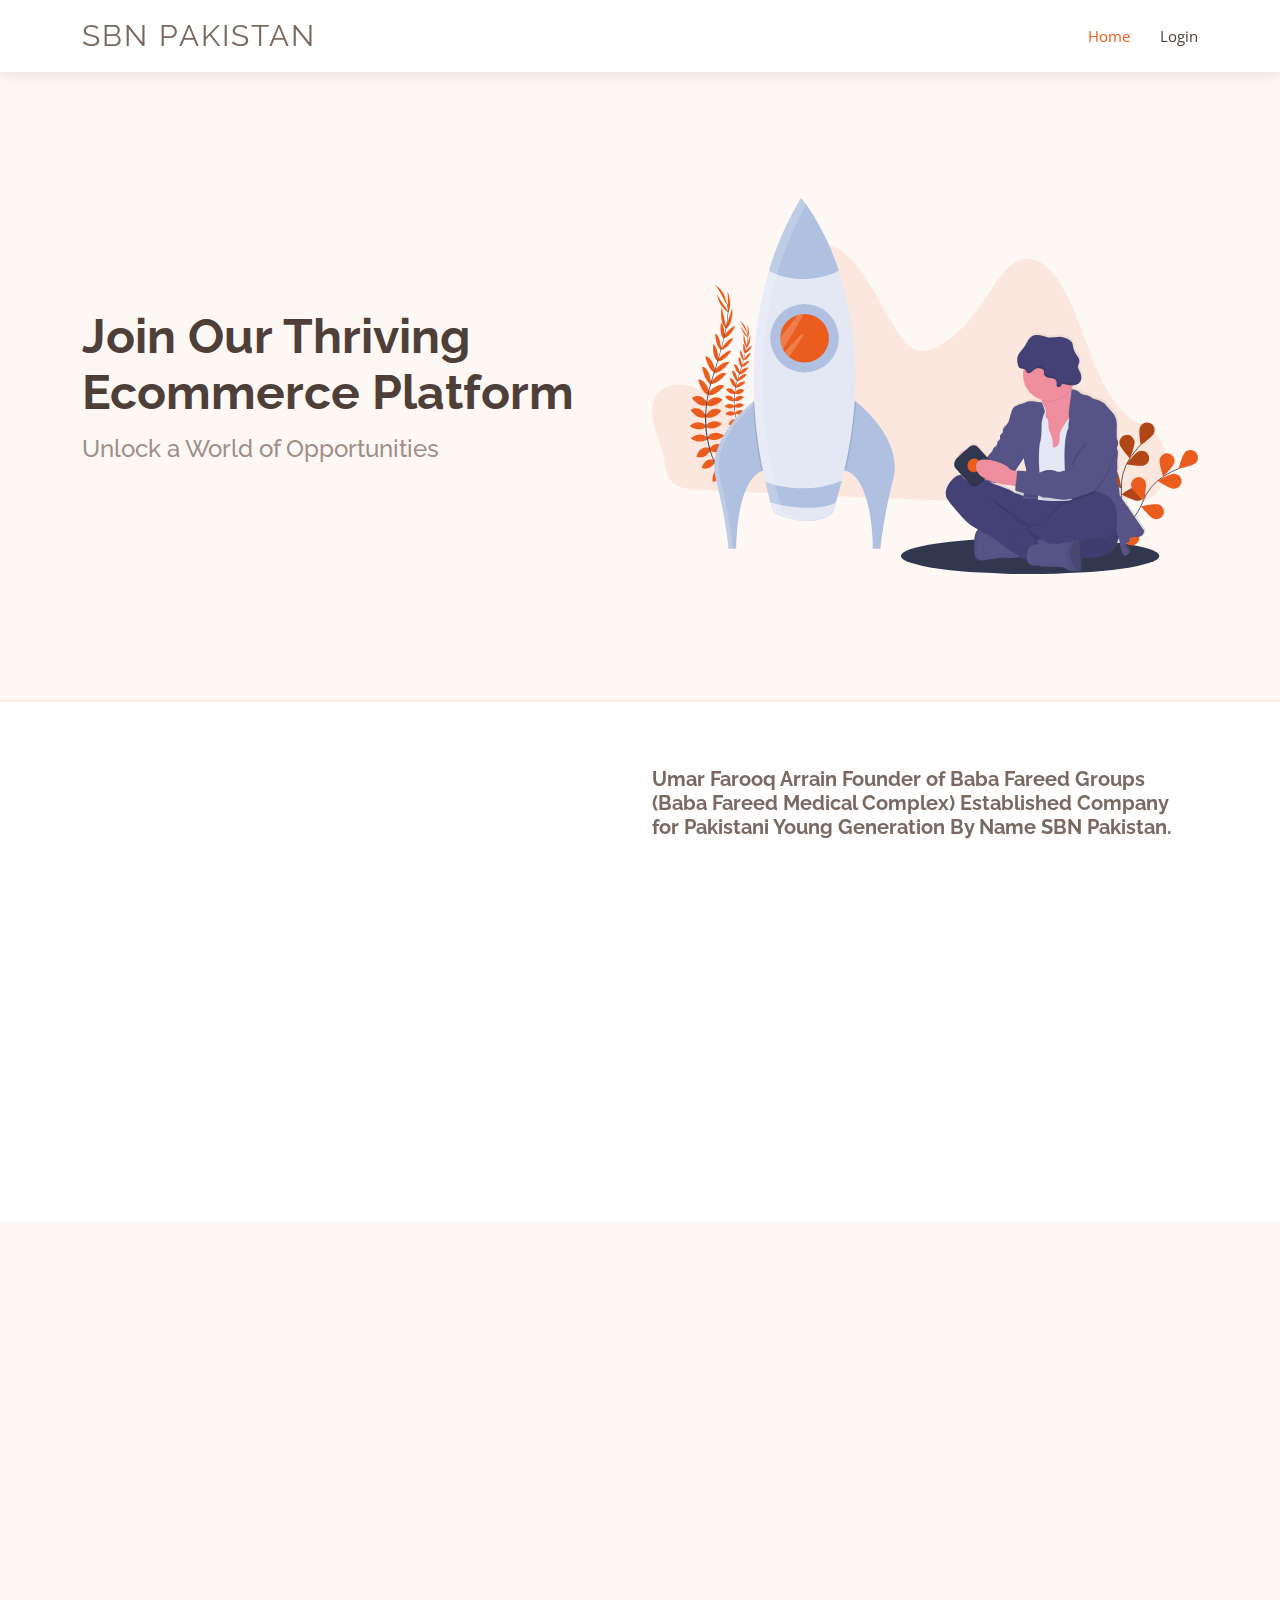
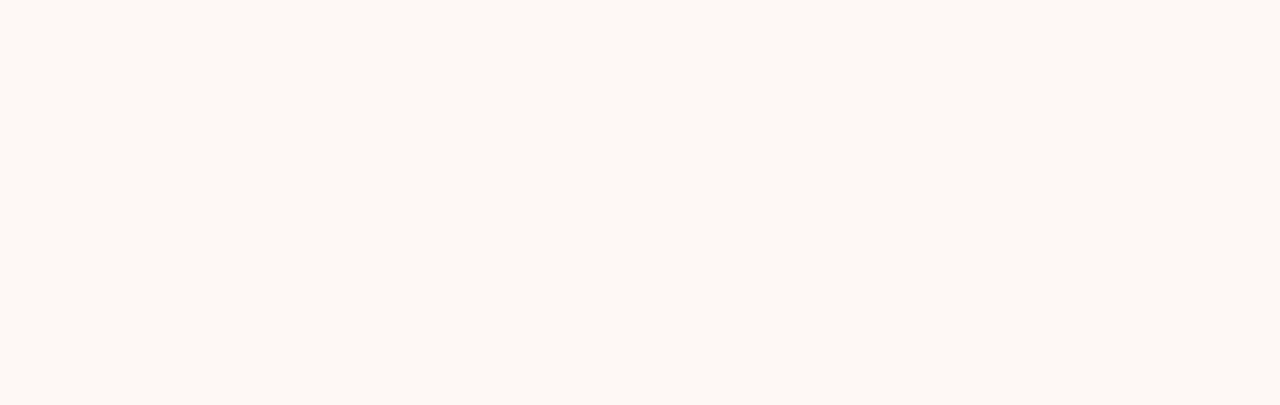
<file: index.html>
<!DOCTYPE html>
<html lang="en">

<head>
  <meta charset="utf-8">
  <meta content="width=device-width, initial-scale=1.0" name="viewport">
  <title>SBN PAKISTAN</title>

  <meta content="" name="description">
  <meta content="" name="keywords">

  <!-- Favicons -->
  <link href="images/SBN.png" rel="icon">
  <link href="images/SBN.png" rel="apple-touch-icon">

  <!-- Google Fonts -->
  <link href="https://fonts.googleapis.com/css?family=Open+Sans:300,300i,400,400i,600,600i,700,700i|Raleway:300,300i,400,400i,600,600i,700,700i" rel="stylesheet">

  <!-- Vendor CSS Files -->
  <link href="assets/vendor/aos/aos.css" rel="stylesheet">
  <link href="assets/vendor/bootstrap/css/bootstrap.min.css" rel="stylesheet">
  <link href="assets/vendor/bootstrap-icons/bootstrap-icons.css" rel="stylesheet">
  <link href="assets/vendor/boxicons/css/boxicons.min.css" rel="stylesheet">
  <link href="assets/vendor/glightbox/css/glightbox.min.css" rel="stylesheet">
  <link href="assets/vendor/swiper/swiper-bundle.min.css" rel="stylesheet">

  <!-- Template Main CSS File -->
  <link href="assets/css/style.css" rel="stylesheet">

  <!-- =======================================================
  * Template Name: Ninestars
  * Updated: Mar 10 2023 with Bootstrap v5.2.3
  * Template URL: https://bootstrapmade.com/ninestars-free-bootstrap-3-theme-for-creative/
  * Author: BootstrapMade.com
  * License: https://bootstrapmade.com/license/
  ======================================================== -->
</head>

<body>

  <!-- ======= Header ======= -->
  <header id="header" class="fixed-top d-flex align-items-center">
    <div class="container d-flex align-items-center justify-content-between">

      <div class="logo">
        
        <h1 class="text-light"><a href="index.html"><span>SBN PAKISTAN</span></a></h1>
        <!-- Uncomment below if you prefer to use an image logo -->
        <!-- <a href="index.html"><img src="assets/img/logo.png" alt="" class="img-fluid"></a>-->
      </div>

      <nav id="navbar" class="navbar">
        <ul>
          <li><a class="nav-link scrollto active" href="#hero">Home</a></li>
          <li><a class="nav-link scrollto" href="login.php">Login</a></li>

        
        

        </ul>
        <i class="bi bi-list mobile-nav-toggle"></i>
      </nav><!-- .navbar -->

    </div>
  </header><!-- End Header -->

  <!-- ======= Hero Section ======= -->
  <section id="hero" class="d-flex align-items-center">

    <div class="container">
      <div class="row gy-4">
        <div class="col-lg-6 order-2 order-lg-1 d-flex flex-column justify-content-center">
          <h1>Join Our Thriving  Ecommerce Platform </h1>
          <h2>Unlock a World of Opportunities</h2>

        </div>
        <div class="col-lg-6 order-1 order-lg-2 hero-img">
          <img src="assets/img/hero-img.svg" class="img-fluid animated" alt="">
        </div>
      </div>
    </div>

  </section><!-- End Hero -->

  <main id="main">

    <!-- ======= About Section ======= -->
    <section id="about" class="about">
      <div class="container">

        <div class="row justify-content-between">
          <div class="col-lg-5 d-flex align-items-center justify-content-center about-img">
            <img src="assets/img/about-img.svg" class="img-fluid" alt="" data-aos="zoom-in">
          </div>
          <div class="col-lg-6 pt-5 pt-lg-0">
            <h4 data-aos="fade-up">Umar Farooq Arrain Founder of Baba Fareed Groups (Baba Fareed Medical Complex) Established Company for Pakistani Young Generation By Name SBN Pakistan.</h4>
            <p data-aos="fade-up" data-aos-delay="100">
              He aimed to target youth help to transform their status  from jobless to have job journey also want to  rescue them from wrong or fraud brands or overseas online offline palteforms .

            </p>
            <div class="row">
              <div class="col-md-6" data-aos="fade-up" data-aos-delay="100">
                <i class="bx bx-receipt"></i>
                <h4>Our plateform</h4>
                <p>Our plateform help to earn daily thousands rupees work hourly forget daraz markaz amazon new forum is here</p>
              </div>
              <div class="col-md-6" data-aos="fade-up" data-aos-delay="200">
                <i class="bx bx-cube-alt"></i>
                <h4>Join before space filled</h4>
                <p>Join before space filled just dont wait Maximize your sales potential by joining our innovative e-commerce platform, where your products can shine and attract clients .
                </p>
              </div>
            </div>
          </div>
        </div>

      </div>
    </section><!-- End About Section -->

    <!-- ======= Services Section ======= -->
    <section id="services" class="services section-bg">
      <div class="container" data-aos="fade-up">

        <div class="section-title">
          <h2>Services</h2>
          <p>Check out the great services we offer</p>
        </div>

        <div class="row">
          <div class="col-md-6 col-lg-3 d-flex align-items-stretch" data-aos="zoom-in" data-aos-delay="100">
            <div class="icon-box">
              <div class="icon"><i class="bx bxl-dribbble"></i></div>
              <h4 class="title"><a href="">Earning</a></h4>
              <p class="description">Seeking financial freedom is like climbing a high mountain slowly. There’re challenges all along the way. I need to find the true motivation that is sustainable and will get me through the journey to the top of that mountain to achieve the ultimate goal of financial freedom.</p>
            </div>
          </div>

          <div class="col-md-6 col-lg-3 d-flex align-items-stretch" data-aos="zoom-in" data-aos-delay="200">
            <div class="icon-box">
              <div class="icon"><i class="bx bx-file"></i></div>
              <h4 class="title"><a href="">Learning</a></h4>
              <p class="description">For individuals, learning helps to broaden horizons and encourage self-development. With their new knowledge, they may be able to identify new opportunities for your organization, or identify more efficient ways of working. L&D activities can expand your people's list of contacts, including potential customers.</p>
            </div>
          </div>

          <div class="col-md-6 col-lg-3 d-flex align-items-stretch" data-aos="zoom-in" data-aos-delay="300">
            <div class="icon-box">
              <div class="icon"><i class="bx bx-tachometer"></i></div>
              <h4 class="title"><a href="">Communication</a></h4>
              <p class="description">In our daily life, communication helps us build relationships by allowing us to share our experiences, and needs, and helps us connect to others. It's the essence of life, allowing us to express feelings, pass on information and share thoughts.</p>
            </div>
          </div>

          <div class="col-md-6 col-lg-3 d-flex align-items-stretch" data-aos="zoom-in" data-aos-delay="400">
            <div class="icon-box">
              <div class="icon"><i class="bx bx-world"></i></div>
              <h4 class="title"><a href="">Skills</a></h4>
              <p class="description">Developing skills is important because it allows you to improve attributes and qualities vital to effective workplace performance. By developing these skills, you can also begin your path to personal development, which can help you maximise your potential and achieve your career goals in record time.</p>
            </div>
          </div>

        </div>

      </div>
    </section><!-- End Services Section -->




  <a href="#" class="back-to-top d-flex align-items-center justify-content-center"><i class="bi bi-arrow-up-short"></i></a>

  <!-- Vendor JS Files -->
  <script src="assets/vendor/aos/aos.js"></script>
  <script src="assets/vendor/bootstrap/js/bootstrap.bundle.min.js"></script>
  <script src="assets/vendor/glightbox/js/glightbox.min.js"></script>
  <script src="assets/vendor/isotope-layout/isotope.pkgd.min.js"></script>
  <script src="assets/vendor/swiper/swiper-bundle.min.js"></script>
  <script src="assets/vendor/php-email-form/validate.js"></script>

  <!-- Template Main JS File -->
  <script src="assets/js/main.js"></script>

</body>

</html>
</file>
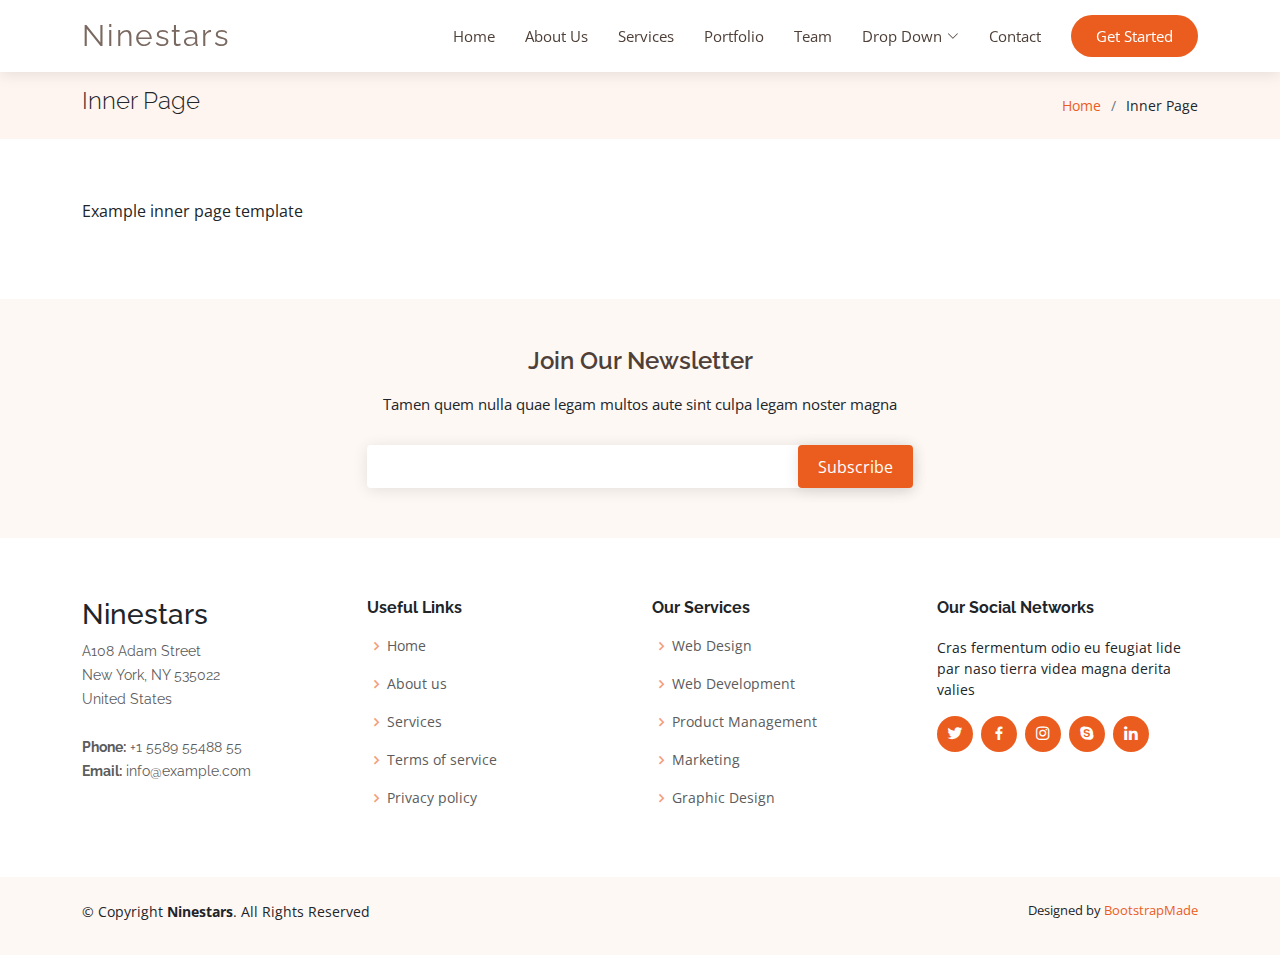
<file: inner-page.html>
<!DOCTYPE html>
<html lang="en">

<head>
  <meta charset="utf-8">
  <meta content="width=device-width, initial-scale=1.0" name="viewport">

  <title>Inner Page - Ninestars Bootstrap Template</title>
  <meta content="" name="description">
  <meta content="" name="keywords">

  <!-- Favicons -->
  <link href="assets/img/favicon.png" rel="icon">
  <link href="assets/img/apple-touch-icon.png" rel="apple-touch-icon">

  <!-- Google Fonts -->
  <link href="https://fonts.googleapis.com/css?family=Open+Sans:300,300i,400,400i,600,600i,700,700i|Raleway:300,300i,400,400i,600,600i,700,700i" rel="stylesheet">

  <!-- Vendor CSS Files -->
  <link href="assets/vendor/aos/aos.css" rel="stylesheet">
  <link href="assets/vendor/bootstrap/css/bootstrap.min.css" rel="stylesheet">
  <link href="assets/vendor/bootstrap-icons/bootstrap-icons.css" rel="stylesheet">
  <link href="assets/vendor/boxicons/css/boxicons.min.css" rel="stylesheet">
  <link href="assets/vendor/glightbox/css/glightbox.min.css" rel="stylesheet">
  <link href="assets/vendor/swiper/swiper-bundle.min.css" rel="stylesheet">

  <!-- Template Main CSS File -->
  <link href="assets/css/style.css" rel="stylesheet">

  <!-- =======================================================
  * Template Name: Ninestars
  * Updated: Mar 10 2023 with Bootstrap v5.2.3
  * Template URL: https://bootstrapmade.com/ninestars-free-bootstrap-3-theme-for-creative/
  * Author: BootstrapMade.com
  * License: https://bootstrapmade.com/license/
  ======================================================== -->
</head>

<body>

  <!-- ======= Header ======= -->
  <header id="header" class="fixed-top d-flex align-items-center">
    <div class="container d-flex align-items-center justify-content-between">

      <div class="logo">
        <h1 class="text-light"><a href="index.html"><span>Ninestars</span></a></h1>
        <!-- Uncomment below if you prefer to use an image logo -->
        <!-- <a href="index.html"><img src="assets/img/logo.png" alt="" class="img-fluid"></a>-->
      </div>

      <nav id="navbar" class="navbar">
        <ul>
          <li><a class="nav-link scrollto " href="#hero">Home</a></li>
          <li><a class="nav-link scrollto" href="#about">About Us</a></li>
          <li><a class="nav-link scrollto" href="#services">Services</a></li>
          <li><a class="nav-link scrollto" href="#portfolio">Portfolio</a></li>
          <li><a class="nav-link scrollto" href="#team">Team</a></li>
          <li class="dropdown"><a href="#"><span>Drop Down</span> <i class="bi bi-chevron-down"></i></a>
            <ul>
              <li><a href="#">Drop Down 1</a></li>
              <li class="dropdown"><a href="#"><span>Deep Drop Down</span> <i class="bi bi-chevron-right"></i></a>
                <ul>
                  <li><a href="#">Deep Drop Down 1</a></li>
                  <li><a href="#">Deep Drop Down 2</a></li>
                  <li><a href="#">Deep Drop Down 3</a></li>
                  <li><a href="#">Deep Drop Down 4</a></li>
                  <li><a href="#">Deep Drop Down 5</a></li>
                </ul>
              </li>
              <li><a href="#">Drop Down 2</a></li>
              <li><a href="#">Drop Down 3</a></li>
              <li><a href="#">Drop Down 4</a></li>
            </ul>
          </li>
          <li><a class="nav-link scrollto" href="#contact">Contact</a></li>
          <li><a class="getstarted scrollto" href="#about">Get Started</a></li>
        </ul>
        <i class="bi bi-list mobile-nav-toggle"></i>
      </nav><!-- .navbar -->

    </div>
  </header><!-- End Header -->

  <main id="main">

    <!-- ======= Breadcrumbs Section ======= -->
    <section class="breadcrumbs">
      <div class="container">

        <div class="d-flex justify-content-between align-items-center">
          <h2>Inner Page</h2>
          <ol>
            <li><a href="index.html">Home</a></li>
            <li>Inner Page</li>
          </ol>
        </div>

      </div>
    </section><!-- End Breadcrumbs Section -->

    <section class="inner-page">
      <div class="container">
        <p>
          Example inner page template
        </p>
      </div>
    </section>

  </main><!-- End #main -->

  <!-- ======= Footer ======= -->
  <footer id="footer">

    <div class="footer-newsletter">
      <div class="container">
        <div class="row justify-content-center">
          <div class="col-lg-6">
            <h4>Join Our Newsletter</h4>
            <p>Tamen quem nulla quae legam multos aute sint culpa legam noster magna</p>
            <form action="" method="post">
              <input type="email" name="email"><input type="submit" value="Subscribe">
            </form>
          </div>
        </div>
      </div>
    </div>

    <div class="footer-top">
      <div class="container">
        <div class="row">

          <div class="col-lg-3 col-md-6 footer-contact">
            <h3>Ninestars</h3>
            <p>
              A108 Adam Street <br>
              New York, NY 535022<br>
              United States <br><br>
              <strong>Phone:</strong> +1 5589 55488 55<br>
              <strong>Email:</strong> info@example.com<br>
            </p>
          </div>

          <div class="col-lg-3 col-md-6 footer-links">
            <h4>Useful Links</h4>
            <ul>
              <li><i class="bx bx-chevron-right"></i> <a href="#">Home</a></li>
              <li><i class="bx bx-chevron-right"></i> <a href="#">About us</a></li>
              <li><i class="bx bx-chevron-right"></i> <a href="#">Services</a></li>
              <li><i class="bx bx-chevron-right"></i> <a href="#">Terms of service</a></li>
              <li><i class="bx bx-chevron-right"></i> <a href="#">Privacy policy</a></li>
            </ul>
          </div>

          <div class="col-lg-3 col-md-6 footer-links">
            <h4>Our Services</h4>
            <ul>
              <li><i class="bx bx-chevron-right"></i> <a href="#">Web Design</a></li>
              <li><i class="bx bx-chevron-right"></i> <a href="#">Web Development</a></li>
              <li><i class="bx bx-chevron-right"></i> <a href="#">Product Management</a></li>
              <li><i class="bx bx-chevron-right"></i> <a href="#">Marketing</a></li>
              <li><i class="bx bx-chevron-right"></i> <a href="#">Graphic Design</a></li>
            </ul>
          </div>

          <div class="col-lg-3 col-md-6 footer-links">
            <h4>Our Social Networks</h4>
            <p>Cras fermentum odio eu feugiat lide par naso tierra videa magna derita valies</p>
            <div class="social-links mt-3">
              <a href="#" class="twitter"><i class="bx bxl-twitter"></i></a>
              <a href="#" class="facebook"><i class="bx bxl-facebook"></i></a>
              <a href="#" class="instagram"><i class="bx bxl-instagram"></i></a>
              <a href="#" class="google-plus"><i class="bx bxl-skype"></i></a>
              <a href="#" class="linkedin"><i class="bx bxl-linkedin"></i></a>
            </div>
          </div>

        </div>
      </div>
    </div>

    <div class="container py-4">
      <div class="copyright">
        &copy; Copyright <strong><span>Ninestars</span></strong>. All Rights Reserved
      </div>
      <div class="credits">
        <!-- All the links in the footer should remain intact. -->
        <!-- You can delete the links only if you purchased the pro version. -->
        <!-- Licensing information: https://bootstrapmade.com/license/ -->
        <!-- Purchase the pro version with working PHP/AJAX contact form: https://bootstrapmade.com/ninestars-free-bootstrap-3-theme-for-creative/ -->
        Designed by <a href="https://bootstrapmade.com/">BootstrapMade</a>
      </div>
    </div>
  </footer><!-- End Footer -->

  <a href="#" class="back-to-top d-flex align-items-center justify-content-center"><i class="bi bi-arrow-up-short"></i></a>

  <!-- Vendor JS Files -->
  <script src="assets/vendor/aos/aos.js"></script>
  <script src="assets/vendor/bootstrap/js/bootstrap.bundle.min.js"></script>
  <script src="assets/vendor/glightbox/js/glightbox.min.js"></script>
  <script src="assets/vendor/isotope-layout/isotope.pkgd.min.js"></script>
  <script src="assets/vendor/swiper/swiper-bundle.min.js"></script>
  <script src="assets/vendor/php-email-form/validate.js"></script>

  <!-- Template Main JS File -->
  <script src="assets/js/main.js"></script>

</body>

</html>
</file>
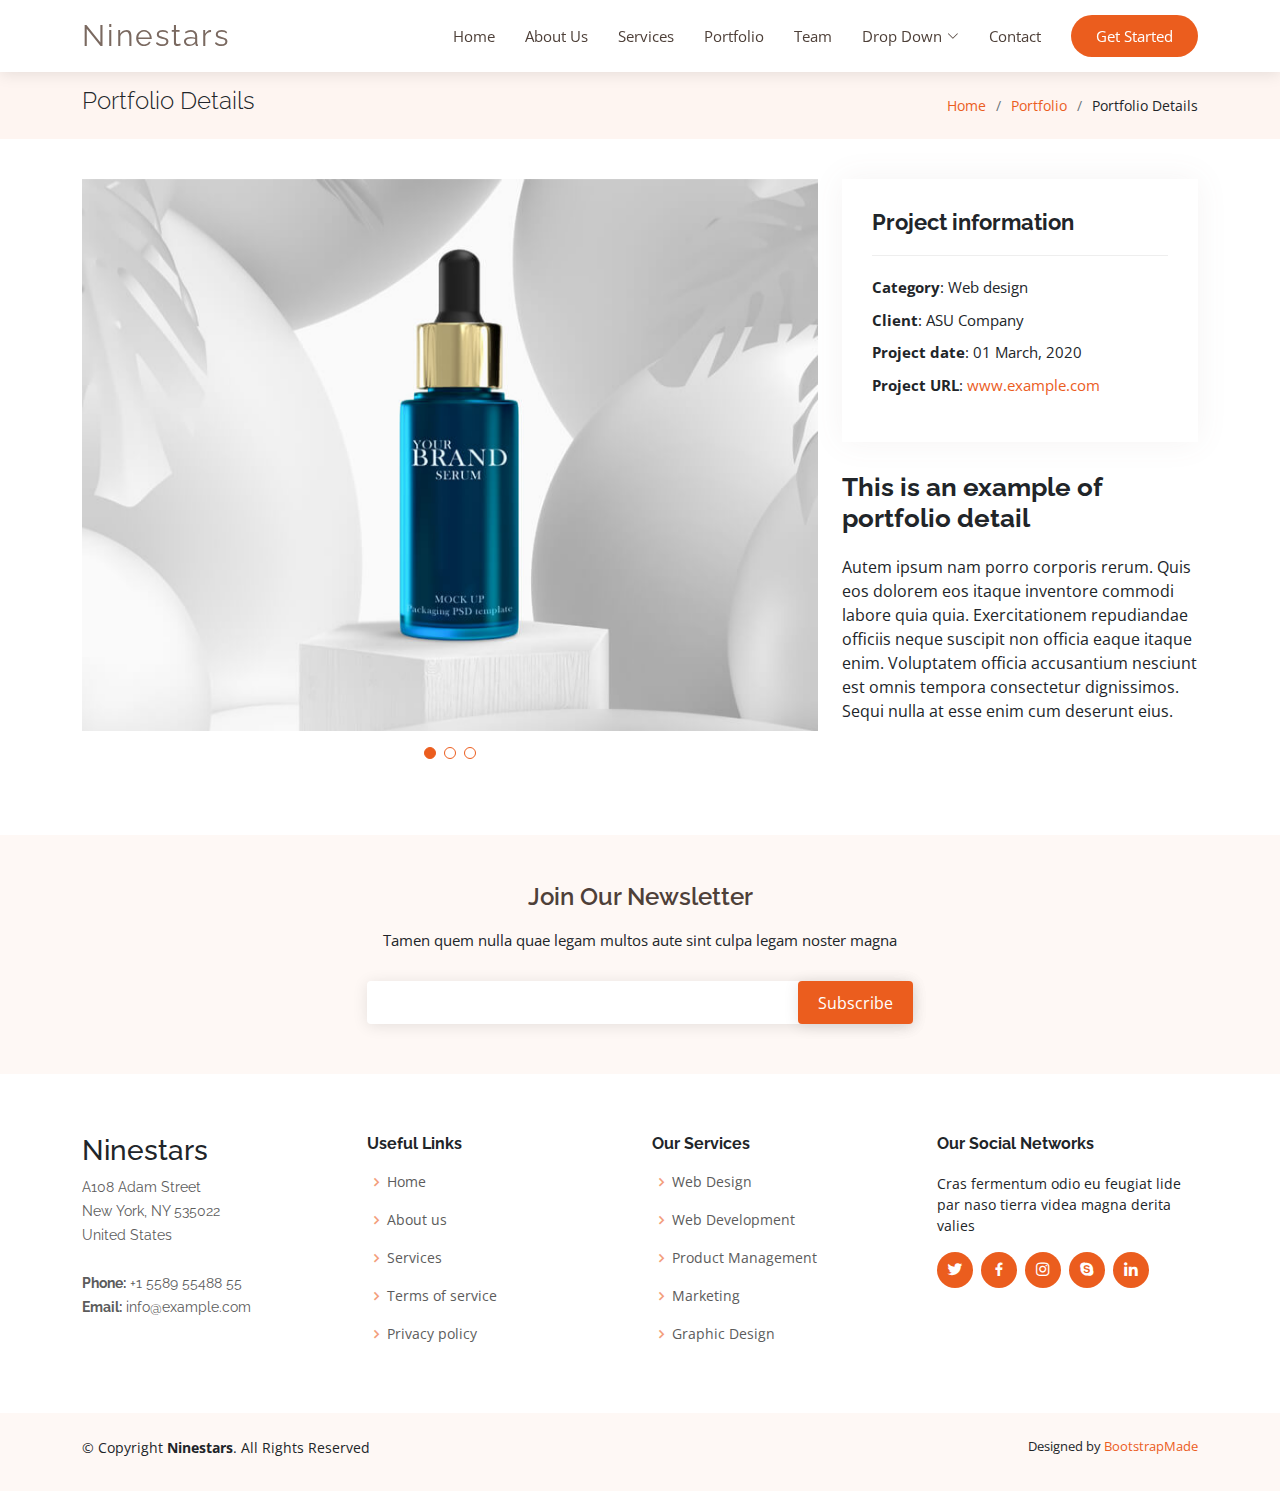
<file: portfolio-details.html>
<!DOCTYPE html>
<html lang="en">

<head>
  <meta charset="utf-8">
  <meta content="width=device-width, initial-scale=1.0" name="viewport">

  <title>Portfolio Details - Ninestars Bootstrap Template</title>
  <meta content="" name="description">
  <meta content="" name="keywords">

  <!-- Favicons -->
  <link href="assets/img/favicon.png" rel="icon">
  <link href="assets/img/apple-touch-icon.png" rel="apple-touch-icon">

  <!-- Google Fonts -->
  <link href="https://fonts.googleapis.com/css?family=Open+Sans:300,300i,400,400i,600,600i,700,700i|Raleway:300,300i,400,400i,600,600i,700,700i" rel="stylesheet">

  <!-- Vendor CSS Files -->
  <link href="assets/vendor/aos/aos.css" rel="stylesheet">
  <link href="assets/vendor/bootstrap/css/bootstrap.min.css" rel="stylesheet">
  <link href="assets/vendor/bootstrap-icons/bootstrap-icons.css" rel="stylesheet">
  <link href="assets/vendor/boxicons/css/boxicons.min.css" rel="stylesheet">
  <link href="assets/vendor/glightbox/css/glightbox.min.css" rel="stylesheet">
  <link href="assets/vendor/swiper/swiper-bundle.min.css" rel="stylesheet">

  <!-- Template Main CSS File -->
  <link href="assets/css/style.css" rel="stylesheet">

  <!-- =======================================================
  * Template Name: Ninestars
  * Updated: Mar 10 2023 with Bootstrap v5.2.3
  * Template URL: https://bootstrapmade.com/ninestars-free-bootstrap-3-theme-for-creative/
  * Author: BootstrapMade.com
  * License: https://bootstrapmade.com/license/
  ======================================================== -->
</head>

<body>

  <!-- ======= Header ======= -->
  <header id="header" class="fixed-top d-flex align-items-center">
    <div class="container d-flex align-items-center justify-content-between">

      <div class="logo">
        <h1 class="text-light"><a href="index.html"><span>Ninestars</span></a></h1>
        <!-- Uncomment below if you prefer to use an image logo -->
        <!-- <a href="index.html"><img src="assets/img/logo.png" alt="" class="img-fluid"></a>-->
      </div>

      <nav id="navbar" class="navbar">
        <ul>
          <li><a class="nav-link scrollto " href="#hero">Home</a></li>
          <li><a class="nav-link scrollto" href="#about">About Us</a></li>
          <li><a class="nav-link scrollto" href="#services">Services</a></li>
          <li><a class="nav-link scrollto" href="#portfolio">Portfolio</a></li>
          <li><a class="nav-link scrollto" href="#team">Team</a></li>
          <li class="dropdown"><a href="#"><span>Drop Down</span> <i class="bi bi-chevron-down"></i></a>
            <ul>
              <li><a href="#">Drop Down 1</a></li>
              <li class="dropdown"><a href="#"><span>Deep Drop Down</span> <i class="bi bi-chevron-right"></i></a>
                <ul>
                  <li><a href="#">Deep Drop Down 1</a></li>
                  <li><a href="#">Deep Drop Down 2</a></li>
                  <li><a href="#">Deep Drop Down 3</a></li>
                  <li><a href="#">Deep Drop Down 4</a></li>
                  <li><a href="#">Deep Drop Down 5</a></li>
                </ul>
              </li>
              <li><a href="#">Drop Down 2</a></li>
              <li><a href="#">Drop Down 3</a></li>
              <li><a href="#">Drop Down 4</a></li>
            </ul>
          </li>
          <li><a class="nav-link scrollto" href="#contact">Contact</a></li>
          <li><a class="getstarted scrollto" href="#about">Get Started</a></li>
        </ul>
        <i class="bi bi-list mobile-nav-toggle"></i>
      </nav><!-- .navbar -->

    </div>
  </header><!-- End Header -->

  <main id="main">

    <!-- ======= Breadcrumbs Section ======= -->
    <section class="breadcrumbs">
      <div class="container">

        <div class="d-flex justify-content-between align-items-center">
          <h2>Portfolio Details</h2>
          <ol>
            <li><a href="index.html">Home</a></li>
            <li><a href="portfolio.html">Portfolio</a></li>
            <li>Portfolio Details</li>
          </ol>
        </div>

      </div>
    </section><!-- Breadcrumbs Section -->

    <!-- ======= Portfolio Details Section ======= -->
    <section id="portfolio-details" class="portfolio-details">
      <div class="container">

        <div class="row gy-4">

          <div class="col-lg-8">
            <div class="portfolio-details-slider swiper">
              <div class="swiper-wrapper align-items-center">

                <div class="swiper-slide">
                  <img src="assets/img/portfolio/portfolio-1.jpg" alt="">
                </div>

                <div class="swiper-slide">
                  <img src="assets/img/portfolio/portfolio-2.jpg" alt="">
                </div>

                <div class="swiper-slide">
                  <img src="assets/img/portfolio/portfolio-3.jpg" alt="">
                </div>

              </div>
              <div class="swiper-pagination"></div>
            </div>
          </div>

          <div class="col-lg-4">
            <div class="portfolio-info">
              <h3>Project information</h3>
              <ul>
                <li><strong>Category</strong>: Web design</li>
                <li><strong>Client</strong>: ASU Company</li>
                <li><strong>Project date</strong>: 01 March, 2020</li>
                <li><strong>Project URL</strong>: <a href="#">www.example.com</a></li>
              </ul>
            </div>
            <div class="portfolio-description">
              <h2>This is an example of portfolio detail</h2>
              <p>
                Autem ipsum nam porro corporis rerum. Quis eos dolorem eos itaque inventore commodi labore quia quia. Exercitationem repudiandae officiis neque suscipit non officia eaque itaque enim. Voluptatem officia accusantium nesciunt est omnis tempora consectetur dignissimos. Sequi nulla at esse enim cum deserunt eius.
              </p>
            </div>
          </div>

        </div>

      </div>
    </section><!-- End Portfolio Details Section -->

  </main><!-- End #main -->

  <!-- ======= Footer ======= -->
  <footer id="footer">

    <div class="footer-newsletter">
      <div class="container">
        <div class="row justify-content-center">
          <div class="col-lg-6">
            <h4>Join Our Newsletter</h4>
            <p>Tamen quem nulla quae legam multos aute sint culpa legam noster magna</p>
            <form action="" method="post">
              <input type="email" name="email"><input type="submit" value="Subscribe">
            </form>
          </div>
        </div>
      </div>
    </div>

    <div class="footer-top">
      <div class="container">
        <div class="row">

          <div class="col-lg-3 col-md-6 footer-contact">
            <h3>Ninestars</h3>
            <p>
              A108 Adam Street <br>
              New York, NY 535022<br>
              United States <br><br>
              <strong>Phone:</strong> +1 5589 55488 55<br>
              <strong>Email:</strong> info@example.com<br>
            </p>
          </div>

          <div class="col-lg-3 col-md-6 footer-links">
            <h4>Useful Links</h4>
            <ul>
              <li><i class="bx bx-chevron-right"></i> <a href="#">Home</a></li>
              <li><i class="bx bx-chevron-right"></i> <a href="#">About us</a></li>
              <li><i class="bx bx-chevron-right"></i> <a href="#">Services</a></li>
              <li><i class="bx bx-chevron-right"></i> <a href="#">Terms of service</a></li>
              <li><i class="bx bx-chevron-right"></i> <a href="#">Privacy policy</a></li>
            </ul>
          </div>

          <div class="col-lg-3 col-md-6 footer-links">
            <h4>Our Services</h4>
            <ul>
              <li><i class="bx bx-chevron-right"></i> <a href="#">Web Design</a></li>
              <li><i class="bx bx-chevron-right"></i> <a href="#">Web Development</a></li>
              <li><i class="bx bx-chevron-right"></i> <a href="#">Product Management</a></li>
              <li><i class="bx bx-chevron-right"></i> <a href="#">Marketing</a></li>
              <li><i class="bx bx-chevron-right"></i> <a href="#">Graphic Design</a></li>
            </ul>
          </div>

          <div class="col-lg-3 col-md-6 footer-links">
            <h4>Our Social Networks</h4>
            <p>Cras fermentum odio eu feugiat lide par naso tierra videa magna derita valies</p>
            <div class="social-links mt-3">
              <a href="#" class="twitter"><i class="bx bxl-twitter"></i></a>
              <a href="#" class="facebook"><i class="bx bxl-facebook"></i></a>
              <a href="#" class="instagram"><i class="bx bxl-instagram"></i></a>
              <a href="#" class="google-plus"><i class="bx bxl-skype"></i></a>
              <a href="#" class="linkedin"><i class="bx bxl-linkedin"></i></a>
            </div>
          </div>

        </div>
      </div>
    </div>

    <div class="container py-4">
      <div class="copyright">
        &copy; Copyright <strong><span>Ninestars</span></strong>. All Rights Reserved
      </div>
      <div class="credits">
        <!-- All the links in the footer should remain intact. -->
        <!-- You can delete the links only if you purchased the pro version. -->
        <!-- Licensing information: https://bootstrapmade.com/license/ -->
        <!-- Purchase the pro version with working PHP/AJAX contact form: https://bootstrapmade.com/ninestars-free-bootstrap-3-theme-for-creative/ -->
        Designed by <a href="https://bootstrapmade.com/">BootstrapMade</a>
      </div>
    </div>
  </footer><!-- End Footer -->

  <a href="#" class="back-to-top d-flex align-items-center justify-content-center"><i class="bi bi-arrow-up-short"></i></a>

  <!-- Vendor JS Files -->
  <script src="assets/vendor/aos/aos.js"></script>
  <script src="assets/vendor/bootstrap/js/bootstrap.bundle.min.js"></script>
  <script src="assets/vendor/glightbox/js/glightbox.min.js"></script>
  <script src="assets/vendor/isotope-layout/isotope.pkgd.min.js"></script>
  <script src="assets/vendor/swiper/swiper-bundle.min.js"></script>
  <script src="assets/vendor/php-email-form/validate.js"></script>

  <!-- Template Main JS File -->
  <script src="assets/js/main.js"></script>

</body>

</html>
</file>
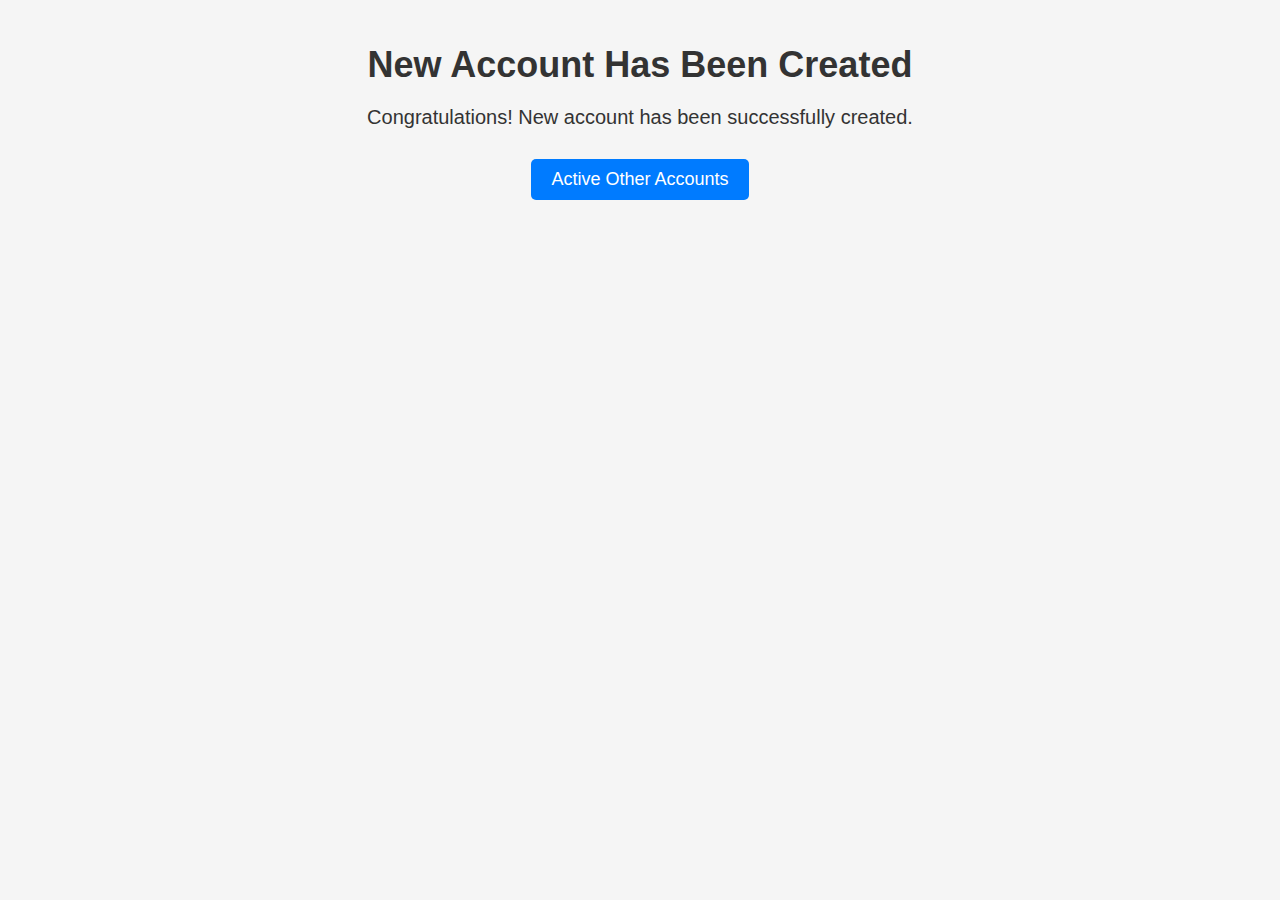
<file: Admin/Created.html>
<!DOCTYPE html>
<html lang="en">

<head>
    <meta charset="UTF-8">
    <meta name="viewport" content="width=device-width, initial-scale=1.0">
    <title>Account Created</title>
    <style>
        body {
            font-family: Arial, sans-serif;
            background-color: #f5f5f5;
            color: #333;
            margin: 0;
            padding: 0;
        }

        .container {
            max-width: 800px;
            margin: 0 auto;
            padding: 20px;
            text-align: center;
        }

        h1 {
            font-size: 36px;
            margin-bottom: 20px;
        }

        p {
            font-size: 20px;
            margin-bottom: 30px;
        }

        .button {
            display: inline-block;
            padding: 10px 20px;
            background-color: #007bff;
            color: #fff;
            text-decoration: none;
            border-radius: 5px;
            font-size: 18px;
            transition: background-color 0.3s ease;
        }

        .button:hover {
            background-color: #0056b3;
        }
    </style>
</head>

<body>
    <div class="container">
        <h1>New Account Has Been Created</h1>
        <p>Congratulations! New account has been successfully created.</p>
        <a href="active_members.php" class="button">Active Other Accounts</a>
    </div>
</body>

</html>
</file>
<file: assets/css/style.css>
/**
* Template Name: Ninestars
* Updated: Mar 10 2023 with Bootstrap v5.2.3
* Template URL: https://bootstrapmade.com/ninestars-free-bootstrap-3-theme-for-creative/
* Author: BootstrapMade.com
* License: https://bootstrapmade.com/license/
*/

/*--------------------------------------------------------------
# General
--------------------------------------------------------------*/
body {
  font-family: "Open Sans", sans-serif;
  color: #212529;
}

a {
  color: #eb5d1e;
  text-decoration: none;
}

a:hover {
  color: #ef7f4d;
  text-decoration: none;
}

h1,
h2,
h3,
h4,
h5,
h6,
.font-primary {
  font-family: "Raleway", sans-serif;
}

/*--------------------------------------------------------------
# Back to top button
--------------------------------------------------------------*/
.back-to-top {
  position: fixed;
  visibility: hidden;
  opacity: 0;
  right: 15px;
  bottom: 15px;
  z-index: 99999;
  background: #eb5d1e;
  width: 40px;
  height: 40px;
  border-radius: 4px;
  transition: all 0.4s;
}

.back-to-top i {
  font-size: 24px;
  color: #fff;
  line-height: 0;
}

.back-to-top:hover {
  background: #ee7843;
  color: #fff;
}

.back-to-top.active {
  visibility: visible;
  opacity: 1;
}

/*--------------------------------------------------------------
# Disable aos animation delay on mobile devices
--------------------------------------------------------------*/
@media screen and (max-width: 768px) {
  [data-aos-delay] {
    transition-delay: 0 !important;
  }
}

/*--------------------------------------------------------------
# Header
--------------------------------------------------------------*/
#header {
  height: 72px;
  transition: all 0.5s;
  z-index: 997;
  transition: all 0.5s;
  background: #fff;
  box-shadow: 0px 2px 15px rgba(0, 0, 0, 0.1);
}

#header .logo h1 {
  font-size: 30px;
  margin: 0;
  line-height: 1;
  font-weight: 400;
  letter-spacing: 2px;
}

#header .logo h1 a,
#header .logo h1 a:hover {
  color: #7a6960;
  text-decoration: none;
}

#header .logo img {
  padding: 0;
  margin: 0;
  max-height: 40px;
}

#main {
  margin-top: 72px;
}

/*--------------------------------------------------------------
# Navigation Menu
--------------------------------------------------------------*/
/**
* Desktop Navigation 
*/
.navbar {
  padding: 0;
}

.navbar ul {
  margin: 0;
  padding: 0;
  display: flex;
  list-style: none;
  align-items: center;
}

.navbar li {
  position: relative;
}

.navbar a,
.navbar a:focus {
  display: flex;
  align-items: center;
  justify-content: space-between;
  padding: 10px 0 10px 30px;
  font-size: 15px;
  color: #4e4039;
  white-space: nowrap;
  transition: 0.3s;
}

.navbar a i,
.navbar a:focus i {
  font-size: 12px;
  line-height: 0;
  margin-left: 5px;
}

.navbar a:hover,
.navbar .active,
.navbar .active:focus,
.navbar li:hover>a {
  color: #eb5d1e;
}

.navbar .getstarted,
.navbar .getstarted:focus {
  background: #eb5d1e;
  color: #fff;
  padding: 10px 25px;
  margin-left: 30px;
  border-radius: 50px;
}

.navbar .getstarted:hover,
.navbar .getstarted:focus:hover {
  color: #fff;
  background: #ee7843;
}

.navbar .dropdown ul {
  display: block;
  position: absolute;
  left: 14px;
  top: calc(100% + 30px);
  margin: 0;
  padding: 10px 0;
  z-index: 99;
  opacity: 0;
  visibility: hidden;
  background: #fff;
  box-shadow: 0px 0px 30px rgba(127, 137, 161, 0.25);
  transition: 0.3s;
}

.navbar .dropdown ul li {
  min-width: 200px;
}

.navbar .dropdown ul a {
  padding: 10px 20px;
  font-size: 15px;
  text-transform: none;
}

.navbar .dropdown ul a i {
  font-size: 12px;
}

.navbar .dropdown ul a:hover,
.navbar .dropdown ul .active:hover,
.navbar .dropdown ul li:hover>a {
  color: #eb5d1e;
}

.navbar .dropdown:hover>ul {
  opacity: 1;
  top: 100%;
  visibility: visible;
}

.navbar .dropdown .dropdown ul {
  top: 0;
  left: calc(100% - 30px);
  visibility: hidden;
}

.navbar .dropdown .dropdown:hover>ul {
  opacity: 1;
  top: 0;
  left: 100%;
  visibility: visible;
}

@media (max-width: 1366px) {
  .navbar .dropdown .dropdown ul {
    left: -90%;
  }

  .navbar .dropdown .dropdown:hover>ul {
    left: -100%;
  }
}

/**
* Mobile Navigation 
*/
.mobile-nav-toggle {
  color: #7a6960;
  font-size: 28px;
  cursor: pointer;
  display: none;
  line-height: 0;
  transition: 0.5s;
}

.mobile-nav-toggle.bi-x {
  color: #fff;
}

@media (max-width: 991px) {
  .mobile-nav-toggle {
    display: block;
  }

  .navbar ul {
    display: none;
  }
}

.navbar-mobile {
  position: fixed;
  overflow: hidden;
  top: 0;
  right: 0;
  left: 0;
  bottom: 0;
  background: rgba(78, 64, 57, 0.9);
  transition: 0.3s;
}

.navbar-mobile .mobile-nav-toggle {
  position: absolute;
  top: 15px;
  right: 15px;
}

.navbar-mobile ul {
  display: block;
  position: absolute;
  top: 55px;
  right: 15px;
  bottom: 15px;
  left: 15px;
  padding: 10px 0;
  background-color: #fff;
  overflow-y: auto;
  transition: 0.3s;
}

.navbar-mobile a,
.navbar-mobile a:focus {
  padding: 10px 20px;
  font-size: 15px;
  color: #7a6960;
}

.navbar-mobile a:hover,
.navbar-mobile .active,
.navbar-mobile li:hover>a {
  color: #eb5d1e;
}

.navbar-mobile .getstarted,
.navbar-mobile .getstarted:focus {
  margin: 15px;
}

.navbar-mobile .dropdown ul {
  position: static;
  display: none;
  margin: 10px 20px;
  padding: 10px 0;
  z-index: 99;
  opacity: 1;
  visibility: visible;
  background: #fff;
  box-shadow: 0px 0px 30px rgba(127, 137, 161, 0.25);
}

.navbar-mobile .dropdown ul li {
  min-width: 200px;
}

.navbar-mobile .dropdown ul a {
  padding: 10px 20px;
}

.navbar-mobile .dropdown ul a i {
  font-size: 12px;
}

.navbar-mobile .dropdown ul a:hover,
.navbar-mobile .dropdown ul .active:hover,
.navbar-mobile .dropdown ul li:hover>a {
  color: #eb5d1e;
}

.navbar-mobile .dropdown>.dropdown-active {
  display: block;
}

/*--------------------------------------------------------------
# Hero Section
--------------------------------------------------------------*/
#hero {
  width: 100%;
  height: 70vh;
  background: #fef8f5;
  border-bottom: 2px solid #fcebe3;
  margin: 72px 0 -72px 0;
}

#hero h1 {
  margin: 0;
  font-size: 48px;
  font-weight: 700;
  line-height: 56px;
  color: #4e4039;
}

#hero h2 {
  color: #a08f86;
  margin: 15px 0 0 0;
  font-size: 24px;
}

#hero .btn-get-started {
  font-family: "Raleway", sans-serif;
  font-weight: 500;
  font-size: 16px;
  letter-spacing: 1px;
  display: inline-block;
  padding: 8px 28px;
  border-radius: 3px;
  transition: 0.5s;
  margin-top: 30px;
  color: #fff;
  background: #eb5d1e;
}

#hero .btn-get-started:hover {
  background: #ef7f4d;
}

#hero .animated {
  animation: up-down 2s ease-in-out infinite alternate-reverse both;
}

@media (max-width: 991px) {
  #hero {
    height: calc(100vh - 72px);
  }

  #hero .animated {
    animation: none;
  }

  #hero .hero-img {
    text-align: center;
  }

  #hero .hero-img img {
    width: 50%;
  }
}

@media (max-width: 768px) {
  #hero h1 {
    font-size: 28px;
    line-height: 36px;
  }

  #hero h2 {
    font-size: 18px;
    line-height: 24px;
  }

  #hero .hero-img img {
    width: 70%;
  }
}

@media (max-width: 575px) {
  #hero .hero-img img {
    width: 80%;
  }
}

@media (max-height: 600px) {
  #hero {
    height: 120vh;
  }
}

@keyframes up-down {
  0% {
    transform: translateY(10px);
  }

  100% {
    transform: translateY(-10px);
  }
}

/*--------------------------------------------------------------
# Sections General
--------------------------------------------------------------*/
section {
  padding: 60px 0;
  overflow: hidden;
}

.section-bg {
  background-color: #fef8f5;
}

.section-title {
  text-align: center;
  padding-bottom: 30px;
}

.section-title h2 {
  font-size: 24px;
  font-weight: 700;
  padding-bottom: 0;
  line-height: 1px;
  margin-bottom: 15px;
  color: #c2b7b1;
}

.section-title p {
  padding-bottom: 15px;
  margin-bottom: 15px;
  position: relative;
  font-size: 32px;
  font-weight: 700;
  color: #4e4039;
}

.section-title p::after {
  content: "";
  position: absolute;
  display: block;
  width: 60px;
  height: 2px;
  background: #eb5d1e;
  bottom: 0;
  left: calc(50% - 30px);
}

/*--------------------------------------------------------------
# Breadcrumbs
--------------------------------------------------------------*/
.breadcrumbs {
  padding: 15px 0;
  background-color: #fef5f1;
  min-height: 40px;
}

.breadcrumbs h2 {
  font-size: 24px;
  font-weight: 300;
}

.breadcrumbs ol {
  display: flex;
  flex-wrap: wrap;
  list-style: none;
  padding: 0;
  margin: 0;
  font-size: 14px;
}

.breadcrumbs ol li+li {
  padding-left: 10px;
}

.breadcrumbs ol li+li::before {
  display: inline-block;
  padding-right: 10px;
  color: #6c757d;
  content: "/";
}

@media (max-width: 768px) {
  .breadcrumbs .d-flex {
    display: block !important;
  }

  .breadcrumbs ol {
    display: block;
  }

  .breadcrumbs ol li {
    display: inline-block;
  }
}

/*--------------------------------------------------------------
# About
--------------------------------------------------------------*/
.about h3 {
  font-weight: 700;
  font-size: 34px;
  color: #4e4039;
}

.about h4 {
  font-size: 20px;
  font-weight: 700;
  margin-top: 5px;
  color: #7a6960;
}

.about i {
  font-size: 48px;
  margin-top: 15px;
  color: #f39e7a;
}

.about p {
  font-size: 15px;
  color: #5a6570;
}

@media (max-width: 991px) {
  .about .about-img img {
    max-width: 70%;
  }
}

@media (max-width: 767px) {
  .about .about-img img {
    max-width: 90%;
  }
}

/*--------------------------------------------------------------
# Services
--------------------------------------------------------------*/
.services .icon-box {
  padding: 30px;
  position: relative;
  overflow: hidden;
  margin: 0 0 40px 0;
  background: #fff;
  box-shadow: 0 10px 29px 0 rgba(68, 88, 144, 0.1);
  transition: all 0.3s ease-in-out;
  border-radius: 15px;
  text-align: center;
  border-bottom: 3px solid #fff;
}

.services .icon-box:hover {
  transform: translateY(-5px);
  border-color: #ef7f4d;
}

.services .icon i {
  font-size: 48px;
  line-height: 1;
  margin-bottom: 15px;
  color: #ef7f4d;
}

.services .title {
  font-weight: 700;
  margin-bottom: 15px;
  font-size: 18px;
}

.services .title a {
  color: #111;
}

.services .description {
  font-size: 15px;
  line-height: 28px;
  margin-bottom: 0;
}

/*--------------------------------------------------------------
# Portfolio
--------------------------------------------------------------*/
.portfolio .portfolio-item {
  margin-bottom: 30px;
}

.portfolio #portfolio-flters {
  padding: 0;
  margin: 0 0 35px 0;
  list-style: none;
  text-align: center;
}

.portfolio #portfolio-flters li {
  cursor: pointer;
  margin: 0 15px 15px 0;
  display: inline-block;
  padding: 5px;
  font-size: 16px;
  font-weight: 600;
  line-height: 20px;
  color: #212529;
  margin-bottom: 5px;
  transition: all 0.3s ease-in-out;
}

.portfolio #portfolio-flters li:hover,
.portfolio #portfolio-flters li.filter-active {
  color: #eb5d1e;
}

.portfolio #portfolio-flters li:last-child {
  margin-right: 0;
}

.portfolio .portfolio-wrap {
  transition: 0.3s;
  position: relative;
  overflow: hidden;
  border-radius: 8px;
  z-index: 1;
}

.portfolio .portfolio-wrap::before {
  content: "";
  background: rgba(122, 105, 96, 0.6);
  position: absolute;
  left: 100%;
  right: 0;
  top: 0;
  bottom: 0;
  transition: all ease-in-out 0.3s;
  z-index: 2;
}

.portfolio .portfolio-wrap img {
  transition: 0.3s;
  position: relative;
  z-index: 1;
}

.portfolio .portfolio-wrap .portfolio-links {
  opacity: 0;
  left: 0;
  right: 0;
  top: calc(50% - 32px);
  text-align: center;
  z-index: 3;
  position: absolute;
  transition: all ease-in-out 0.3s;
}

.portfolio .portfolio-wrap .portfolio-links a {
  color: #eb5d1e;
  margin: 0 4px;
  line-height: 0;
  background-color: #fff;
  padding-top: 6px;
  padding-right: 1px;
  border-radius: 50px;
  text-align: center;
  width: 32px;
  height: 32px;
  display: inline-block;
  transition: 0.3s;
}

.portfolio .portfolio-wrap .portfolio-links a i {
  line-height: 0;
  font-size: 20px;
}

.portfolio .portfolio-wrap .portfolio-links a:hover {
  background: #eb5d1e;
  color: #fff;
}

.portfolio .portfolio-wrap .portfolio-info {
  opacity: 0;
  position: absolute;
  bottom: -20px;
  left: 0;
  right: 0;
  text-align: center;
  z-index: 3;
  transition: all ease-in-out 0.3s;
}

.portfolio .portfolio-wrap .portfolio-info h4 {
  font-size: 20px;
  color: #fff;
  font-weight: 600;
}

.portfolio .portfolio-wrap .portfolio-info p {
  color: #ffffff;
  font-size: 14px;
  text-transform: uppercase;
}

.portfolio .portfolio-wrap:hover::before {
  left: 0;
}

.portfolio .portfolio-wrap:hover .portfolio-links {
  opacity: 1;
  top: calc(50% - 16px);
}

.portfolio .portfolio-wrap:hover .portfolio-info {
  opacity: 1;
  bottom: 0;
}

/*--------------------------------------------------------------
# Portfolio Details
--------------------------------------------------------------*/
.portfolio-details {
  padding-top: 40px;
}

.portfolio-details .portfolio-details-slider img {
  width: 100%;
}

.portfolio-details .portfolio-details-slider .swiper-pagination {
  margin-top: 20px;
  position: relative;
}

.portfolio-details .portfolio-details-slider .swiper-pagination .swiper-pagination-bullet {
  width: 12px;
  height: 12px;
  background-color: #fff;
  opacity: 1;
  border: 1px solid #eb5d1e;
}

.portfolio-details .portfolio-details-slider .swiper-pagination .swiper-pagination-bullet-active {
  background-color: #eb5d1e;
}

.portfolio-details .portfolio-info {
  padding: 30px;
  box-shadow: 0px 0 30px rgba(122, 105, 96, 0.08);
}

.portfolio-details .portfolio-info h3 {
  font-size: 22px;
  font-weight: 700;
  margin-bottom: 20px;
  padding-bottom: 20px;
  border-bottom: 1px solid #eee;
}

.portfolio-details .portfolio-info ul {
  list-style: none;
  padding: 0;
  font-size: 15px;
}

.portfolio-details .portfolio-info ul li+li {
  margin-top: 10px;
}

.portfolio-details .portfolio-description {
  padding-top: 30px;
}

.portfolio-details .portfolio-description h2 {
  font-size: 26px;
  font-weight: 700;
  margin-bottom: 20px;
}

.portfolio-details .portfolio-description p {
  padding: 0;
}

/*--------------------------------------------------------------
# F.A.Q
--------------------------------------------------------------*/
.faq {
  padding: 60px 0;
}

.faq .faq-list {
  padding: 0;
  list-style: none;
}

.faq .faq-list li {
  border-bottom: 1px solid #eae7e5;
  margin-bottom: 20px;
  padding-bottom: 20px;
}

.faq .faq-list .question {
  display: block;
  position: relative;
  font-family: #eb5d1e;
  font-size: 18px;
  line-height: 24px;
  font-weight: 400;
  font-weight: 600;
  padding-left: 25px;
  cursor: pointer;
  color: #c54811;
  transition: 0.3s;
}

.faq .faq-list i {
  font-size: 16px;
  position: absolute;
  left: 0;
  top: -2px;
}

.faq .faq-list p {
  margin-bottom: 0;
  padding: 10px 0 0 25px;
}

.faq .faq-list .icon-show {
  display: none;
}

.faq .faq-list .collapsed {
  color: #343a40;
}

.faq .faq-list .collapsed:hover {
  color: #eb5d1e;
}

.faq .faq-list .collapsed .icon-show {
  display: inline-block;
  transition: 0.6s;
}

.faq .faq-list .collapsed .icon-close {
  display: none;
  transition: 0.6s;
}

/*--------------------------------------------------------------
# Team
--------------------------------------------------------------*/
.team {
  background: #fff;
  padding: 60px 0;
}

.team .member {
  text-align: center;
  margin-bottom: 20px;
  background: #343a40;
  position: relative;
  overflow: hidden;
}

.team .member .member-info {
  opacity: 0;
  position: absolute;
  bottom: 0;
  top: 0;
  left: 0;
  right: 0;
  transition: 0.2s;
}

.team .member .member-info-content {
  position: absolute;
  left: 50px;
  right: 0;
  bottom: 0;
  transition: bottom 0.4s;
}

.team .member .member-info-content h4 {
  font-weight: 700;
  margin-bottom: 2px;
  font-size: 18px;
  color: #fff;
}

.team .member .member-info-content span {
  font-style: italic;
  display: block;
  font-size: 13px;
  color: #fff;
}

.team .member .social {
  position: absolute;
  left: -50px;
  top: 0;
  bottom: 0;
  width: 50px;
  transition: left ease-in-out 0.3s;
  background: rgba(78, 64, 57, 0.6);
  text-align: center;
}

.team .member .social a {
  transition: color 0.3s;
  display: block;
  color: #fff;
  margin-top: 15px;
}

.team .member .social a:hover {
  color: #eb5d1e;
}

.team .member .social i {
  font-size: 18px;
  margin: 0 2px;
}

.team .member:hover .member-info {
  background: linear-gradient(0deg, rgba(78, 64, 57, 0.95) 0%, rgba(78, 64, 57, 0.95) 15%, rgba(255, 255, 255, 0) 100%);
  opacity: 1;
  transition: 0.4s;
}

.team .member:hover .member-info-content {
  bottom: 30px;
  transition: bottom 0.4s;
}

.team .member:hover .social {
  left: 0;
  transition: left ease-in-out 0.3s;
}

/*--------------------------------------------------------------
# Clients
--------------------------------------------------------------*/
.clients .clients-slider .swiper-slide img {
  opacity: 0.5;
  transition: 0.3s;
}

.clients .clients-slider .swiper-slide img:hover {
  opacity: 1;
}

.clients .clients-slider .swiper-pagination {
  margin-top: 20px;
  position: relative;
}

.clients .clients-slider .swiper-pagination .swiper-pagination-bullet {
  width: 12px;
  height: 12px;
  background-color: #fff;
  opacity: 1;
  border: 1px solid #eb5d1e;
}

.clients .clients-slider .swiper-pagination .swiper-pagination-bullet-active {
  background-color: #eb5d1e;
}

/*--------------------------------------------------------------
# Contact Us
--------------------------------------------------------------*/
.contact .info {
  border-top: 3px solid #eb5d1e;
  border-bottom: 3px solid #eb5d1e;
  padding: 30px;
  background: #fff;
  width: 100%;
  box-shadow: 0 0 24px 0 rgba(0, 0, 0, 0.12);
}

.contact .info i {
  font-size: 20px;
  color: #eb5d1e;
  float: left;
  width: 44px;
  height: 44px;
  background: #fdf1ec;
  display: flex;
  justify-content: center;
  align-items: center;
  border-radius: 50px;
  transition: all 0.3s ease-in-out;
}

.contact .info h4 {
  padding: 0 0 0 60px;
  font-size: 22px;
  font-weight: 600;
  margin-bottom: 5px;
  color: #7a6960;
}

.contact .info p {
  padding: 0 0 10px 60px;
  margin-bottom: 20px;
  font-size: 14px;
  color: #ab9d95;
}

.contact .info .email p {
  padding-top: 5px;
}

.contact .info .social-links {
  padding-left: 60px;
}

.contact .info .social-links a {
  font-size: 18px;
  display: inline-block;
  background: #333;
  color: #fff;
  line-height: 1;
  padding: 8px 0;
  border-radius: 50%;
  text-align: center;
  width: 36px;
  height: 36px;
  transition: 0.3s;
  margin-right: 10px;
}

.contact .info .social-links a:hover {
  background: #eb5d1e;
  color: #fff;
}

.contact .info .email:hover i,
.contact .info .address:hover i,
.contact .info .phone:hover i {
  background: #eb5d1e;
  color: #fff;
}

.contact .php-email-form {
  width: 100%;
  border-top: 3px solid #eb5d1e;
  border-bottom: 3px solid #eb5d1e;
  padding: 30px;
  background: #fff;
  box-shadow: 0 0 24px 0 rgba(0, 0, 0, 0.12);
}

.contact .php-email-form .form-group {
  padding-bottom: 8px;
}

.contact .php-email-form .error-message {
  display: none;
  color: #fff;
  background: #ed3c0d;
  text-align: left;
  padding: 15px;
  font-weight: 600;
}

.contact .php-email-form .error-message br+br {
  margin-top: 25px;
}

.contact .php-email-form .sent-message {
  display: none;
  color: #fff;
  background: #18d26e;
  text-align: center;
  padding: 15px;
  font-weight: 600;
}

.contact .php-email-form .loading {
  display: none;
  background: #fff;
  text-align: center;
  padding: 15px;
}

.contact .php-email-form .loading:before {
  content: "";
  display: inline-block;
  border-radius: 50%;
  width: 24px;
  height: 24px;
  margin: 0 10px -6px 0;
  border: 3px solid #18d26e;
  border-top-color: #eee;
  animation: animate-loading 1s linear infinite;
}

.contact .php-email-form input,
.contact .php-email-form textarea {
  border-radius: 0;
  box-shadow: none;
  font-size: 14px;
}

.contact .php-email-form input {
  height: 44px;
}

.contact .php-email-form textarea {
  padding: 10px 12px;
}

.contact .php-email-form button[type=submit] {
  background: #eb5d1e;
  border: 0;
  padding: 10px 24px;
  color: #fff;
  transition: 0.4s;
  border-radius: 4px;
}

.contact .php-email-form button[type=submit]:hover {
  background: #ef7f4d;
}

@keyframes animate-loading {
  0% {
    transform: rotate(0deg);
  }

  100% {
    transform: rotate(360deg);
  }
}

/*--------------------------------------------------------------
# Footer
--------------------------------------------------------------*/
#footer {
  background: #fff;
  padding: 0 0 30px 0;
  color: #212529;
  font-size: 14px;
  background: #fef8f5;
}

#footer .footer-newsletter {
  padding: 50px 0;
  background: #fef8f5;
  text-align: center;
  font-size: 15px;
}

#footer .footer-newsletter h4 {
  font-size: 24px;
  margin: 0 0 20px 0;
  padding: 0;
  line-height: 1;
  font-weight: 600;
  color: #4e4039;
}

#footer .footer-newsletter form {
  margin-top: 30px;
  background: #fff;
  padding: 6px 10px;
  position: relative;
  border-radius: 4px;
  box-shadow: 0px 2px 15px rgba(0, 0, 0, 0.1);
  text-align: left;
}

#footer .footer-newsletter form input[type=email] {
  border: 0;
  padding: 4px 4px;
  width: calc(100% - 100px);
}

#footer .footer-newsletter form input[type=submit] {
  position: absolute;
  top: 0;
  right: 0;
  bottom: 0;
  border: 0;
  background: none;
  font-size: 16px;
  padding: 0 20px;
  background: #eb5d1e;
  color: #fff;
  transition: 0.3s;
  border-radius: 4px;
  box-shadow: 0px 2px 15px rgba(0, 0, 0, 0.1);
}

#footer .footer-newsletter form input[type=submit]:hover {
  background: #c54811;
}

#footer .footer-top {
  padding: 60px 0 30px 0;
  background: #fff;
}

#footer .footer-top .footer-contact {
  margin-bottom: 30px;
}

#footer .footer-top .footer-contact h4 {
  font-size: 22px;
  margin: 0 0 30px 0;
  padding: 2px 0 2px 0;
  line-height: 1;
  font-weight: 700;
}

#footer .footer-top .footer-contact p {
  font-size: 14px;
  line-height: 24px;
  margin-bottom: 0;
  font-family: "Raleway", sans-serif;
  color: #5c5c5c;
}

#footer .footer-top h4 {
  font-size: 16px;
  font-weight: bold;
  color: #212529;
  position: relative;
  padding-bottom: 12px;
}

#footer .footer-top .footer-links {
  margin-bottom: 30px;
}

#footer .footer-top .footer-links ul {
  list-style: none;
  padding: 0;
  margin: 0;
}

#footer .footer-top .footer-links ul i {
  padding-right: 2px;
  color: #f39e7a;
  font-size: 18px;
  line-height: 1;
}

#footer .footer-top .footer-links ul li {
  padding: 10px 0;
  display: flex;
  align-items: center;
}

#footer .footer-top .footer-links ul li:first-child {
  padding-top: 0;
}

#footer .footer-top .footer-links ul a {
  color: #5c5c5c;
  transition: 0.3s;
  display: inline-block;
  line-height: 1;
}

#footer .footer-top .footer-links ul a:hover {
  text-decoration: none;
  color: #eb5d1e;
}

#footer .footer-top .social-links a {
  font-size: 18px;
  display: inline-block;
  background: #eb5d1e;
  color: #fff;
  line-height: 1;
  padding: 8px 0;
  margin-right: 4px;
  border-radius: 50%;
  text-align: center;
  width: 36px;
  height: 36px;
  transition: 0.3s;
}

#footer .footer-top .social-links a:hover {
  background: #ef7f4d;
  color: #fff;
  text-decoration: none;
}

#footer .copyright {
  text-align: center;
  float: left;
}

#footer .credits {
  float: right;
  text-align: center;
  font-size: 13px;
  color: #212529;
}

#footer .credits a {
  color: #eb5d1e;
}

@media (max-width: 575px) {

  #footer .copyright,
  #footer .credits {
    float: none;
    -moz-text-align-last: center;
    text-align-last: center;
    padding: 3px 0;
  }
}
</file>
